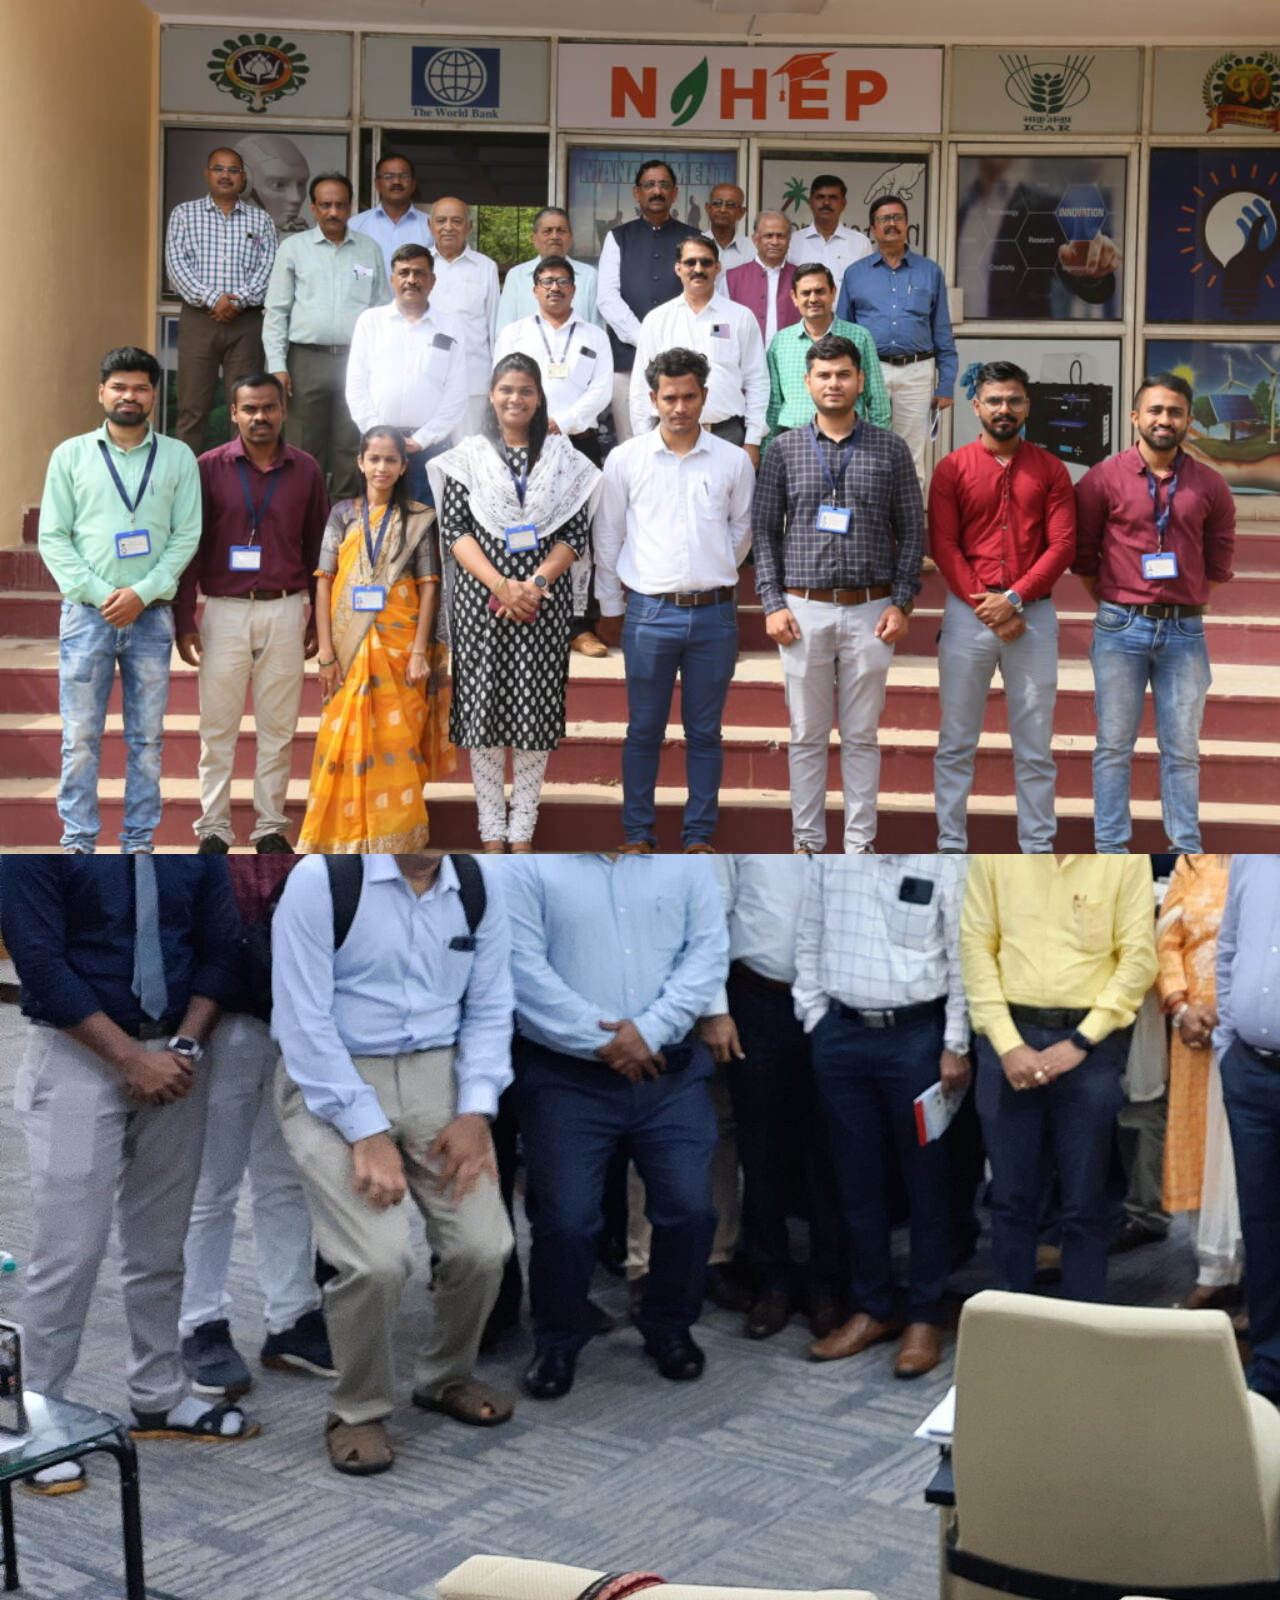
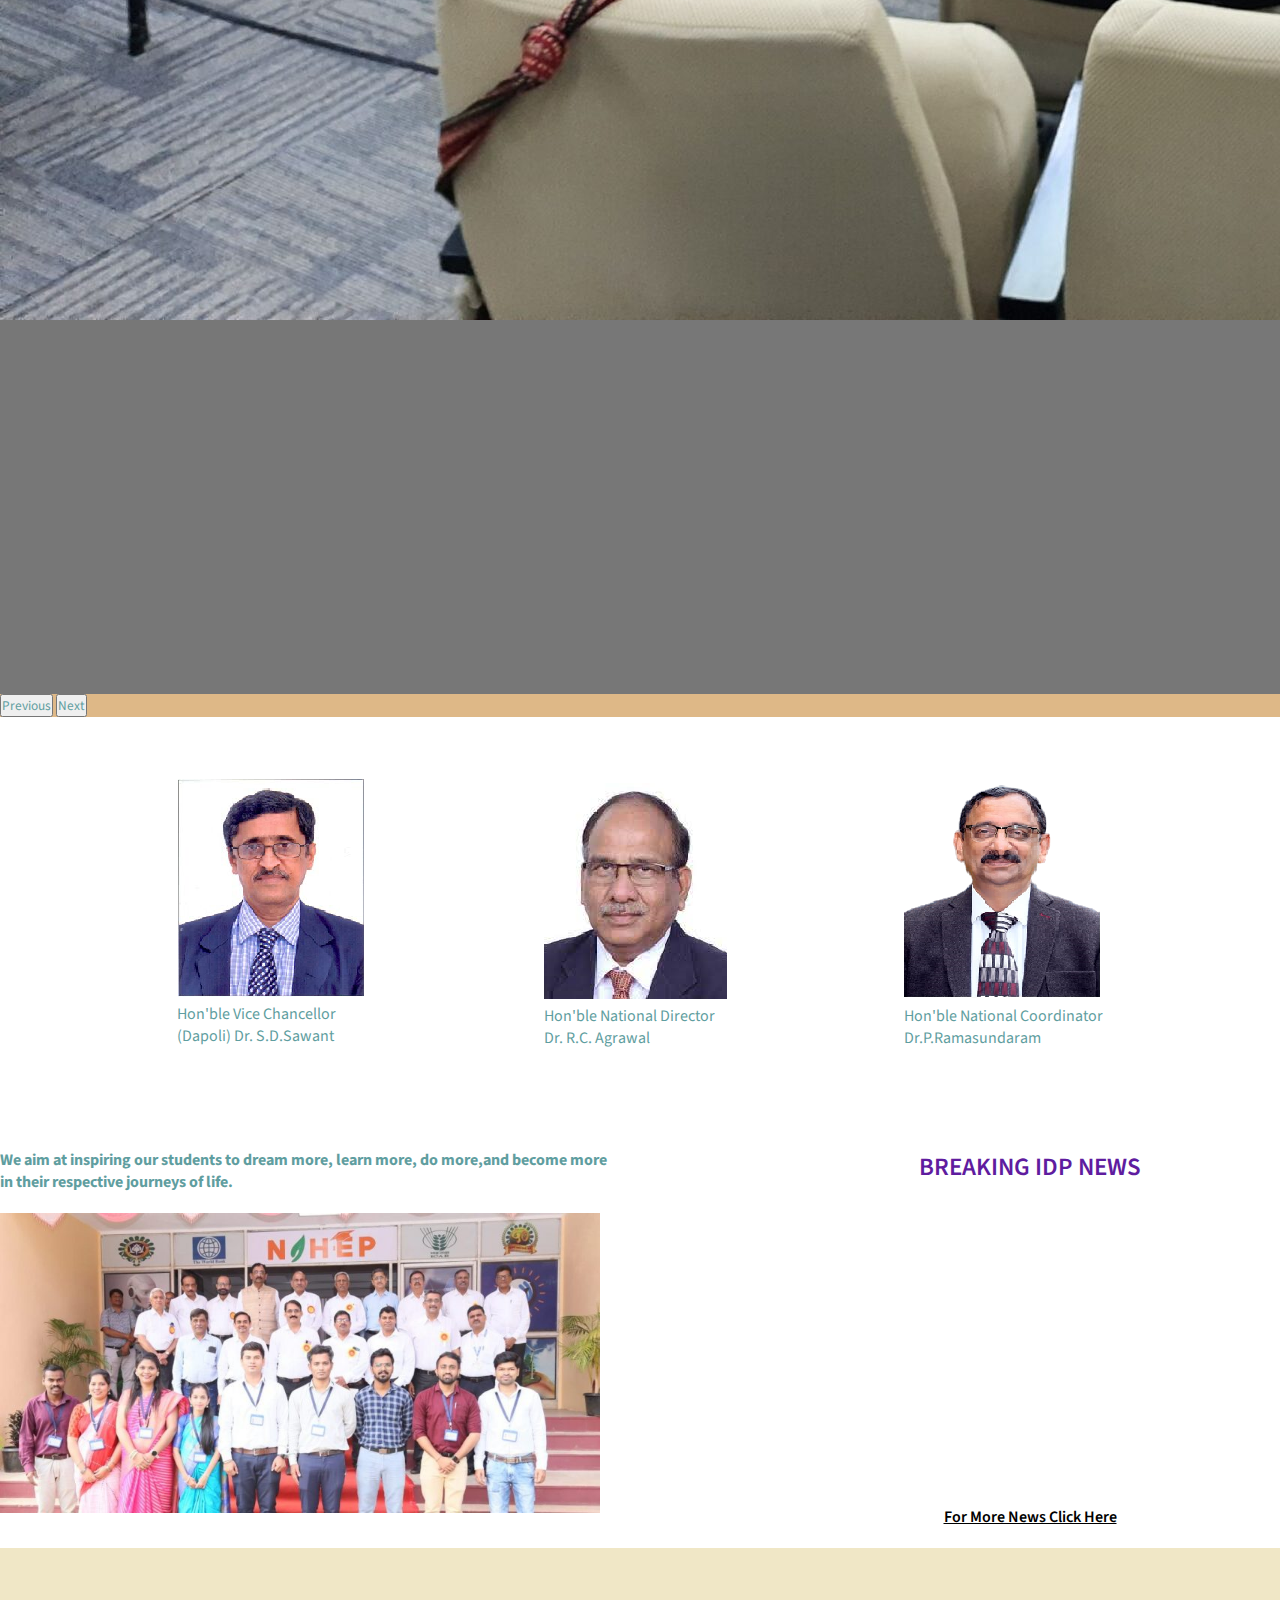
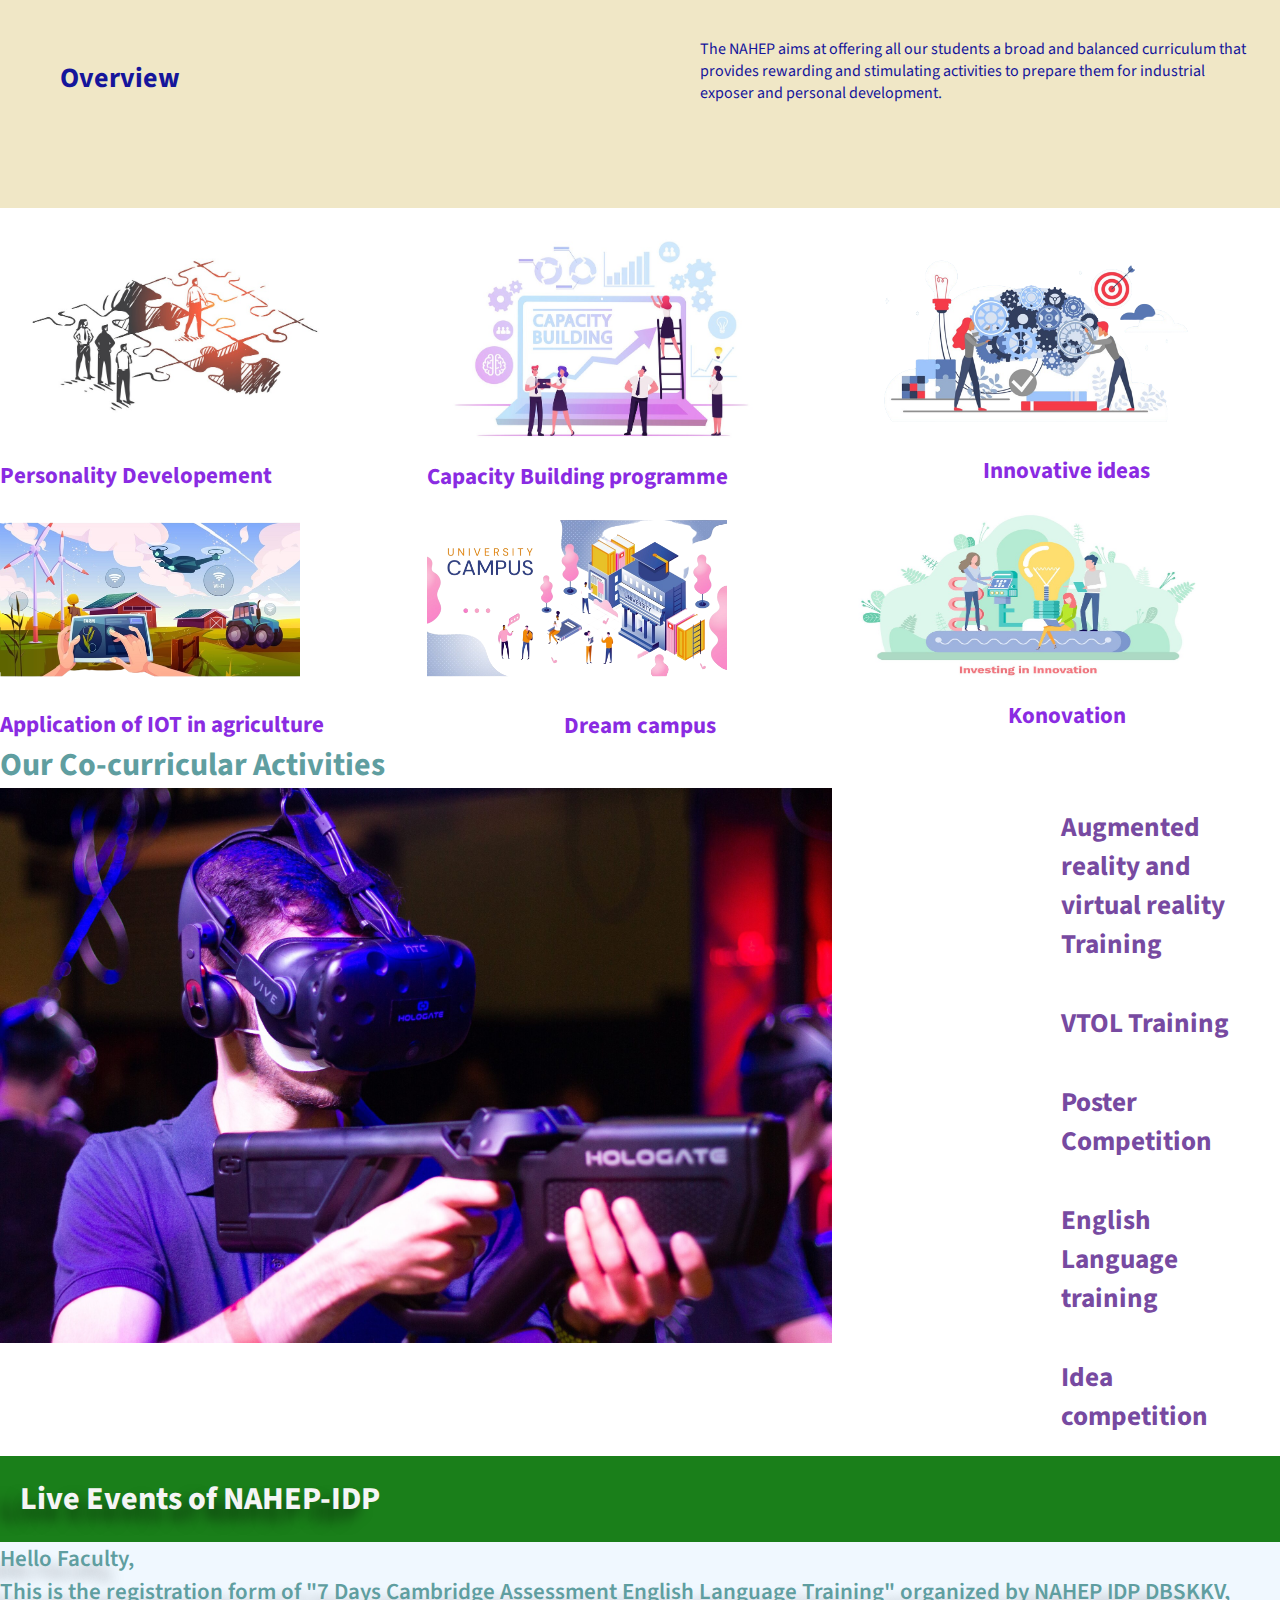
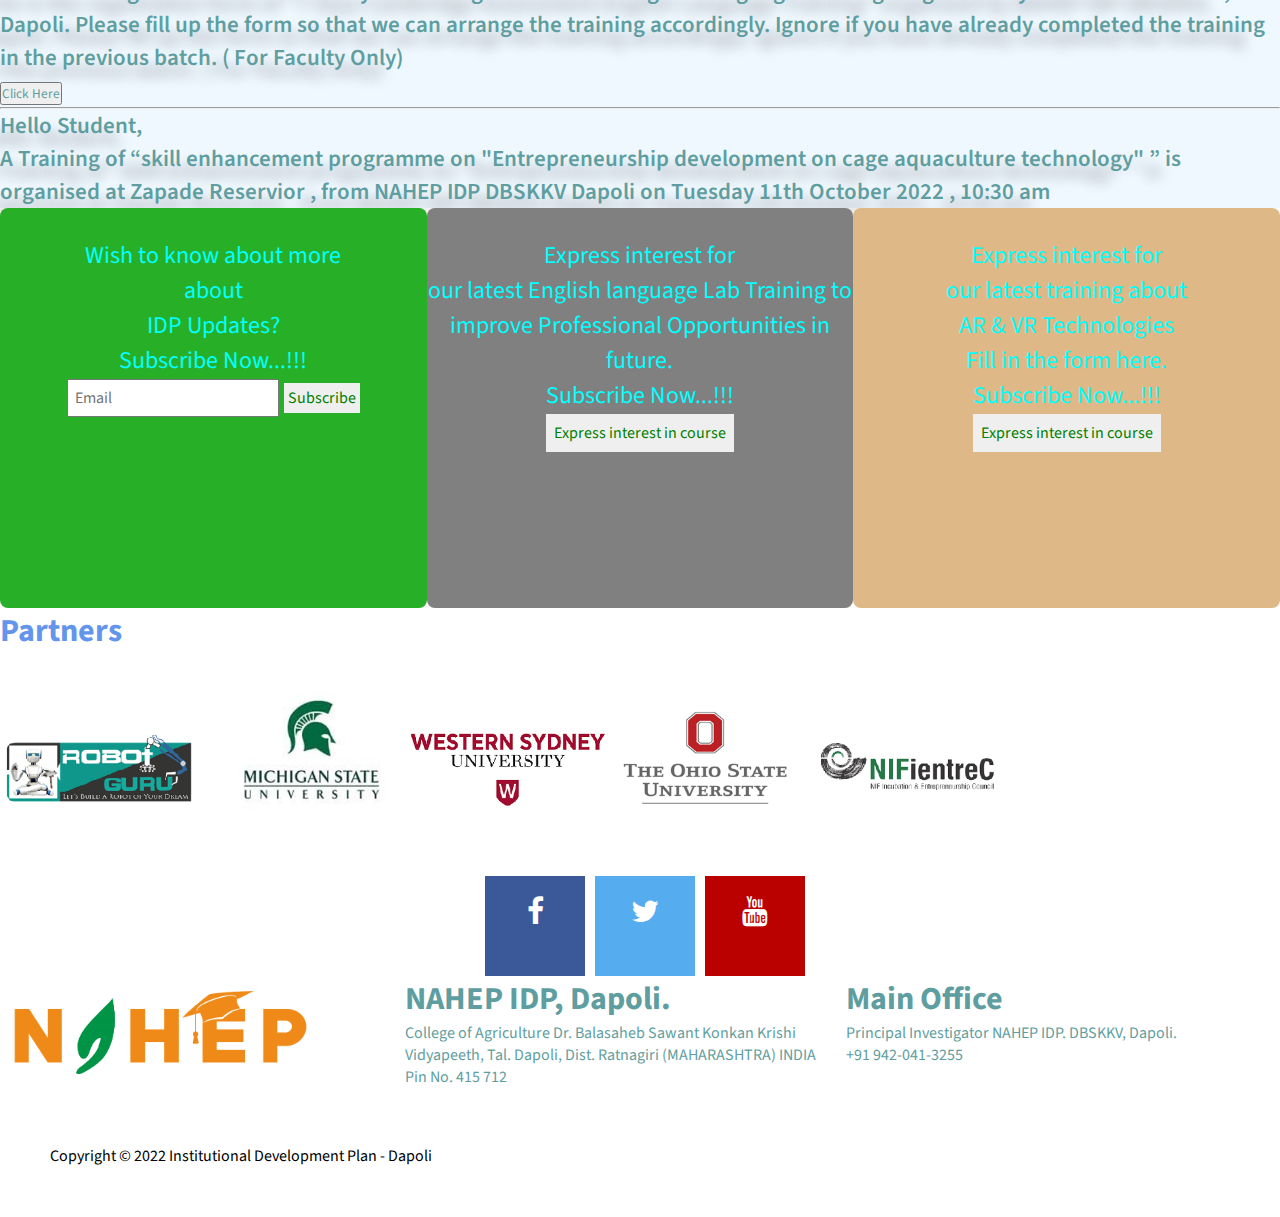
<file: project/index.html>
<!doctype html>
<html lang="en">

<head>
    <meta charset="utf-8">
    <meta name="viewport" content="width=device-width, initial-scale=1">
    <title>Institutional Development Plan - Dapoli</title>
    <link rel="stylesheet" href="https://cdnjs.cloudflare.com/ajax/libs/font-awesome/4.7.0/css/font-awesome.min.css">
    <link rel="stylesheet" href="gallery.css">
    <link rel="stylesheet" href="index.css">
    <link href="https://cdn.jsdelivr.net/npm/bootstrap@5.2.2/dist/css/bootstrap.min.css" rel="stylesheet"
        integrity="sha384-Zenh87qX5JnK2Jl0vWa8Ck2rdkQ2Bzep5IDxbcnCeuOxjzrPF/et3URy9Bv1WTRi" crossorigin="anonymous">
</head>

<body>
    <div class="header">
        <img src="image/logo.png" class="logo" alt="">
        <img src="image/NAHEPLogo.png" class="mid" alt="">
        <img src="image/logo2.png" class="logo" alt="">
    </div>

    <div class="navbar">
        <ul>
            <li><a href="/">Home</a></li>
            <li><a href="gallery.html">Gallery</a></li>
        </ul>
    </div>

    <div class="headimg">
        <div id="carouselExampleControls" class="carousel slide" data-bs-ride="carousel">
            <div class="carousel-inner">
                <div class="carousel-item active">
                    <img src="image/c2.jpg" class="d-block w-100 h-100" alt="...">
                </div>
                <div class="carousel-item">
                    <img src="image/c1.jpg" class="d-block w-100 h-100" alt="...">
                </div>
                <div class="carousel-item">
                    <img src="image/c3.jpg" class="d-block w-100 h-100" alt="...">
                </div>
            </div>
            <button class="carousel-control-prev" type="button" data-bs-target="#carouselExampleControls"
                data-bs-slide="prev">
                <span class="carousel-control-prev-icon" aria-hidden="true"></span>
                <span class="visually-hidden">Previous</span>
            </button>
            <button class="carousel-control-next" type="button" data-bs-target="#carouselExampleControls"
                data-bs-slide="next">
                <span class="carousel-control-next-icon" aria-hidden="true"></span>
                <span class="visually-hidden">Next</span>
            </button>
        </div>
    </div>


    <div class="midContainer">
        <div>
            <img src="image/midimg3.png" alt="">
            <div>Hon'ble Vice Chancellor</div>
            <div>(Dapoli) Dr. S.D.Sawant</div>
        </div>
        <div>
            <img src="image/midimg2.png" alt="">
            <div>Hon'ble National Director</div>
            <div>Dr. R.C. Agrawal</span></div>
        </div>
        <div>
            <img src="image/midimg1.png" alt="">
            <div>Hon'ble National Coordinator</div>
            <div>Dr.P.Ramasundaram</div>
        </div>
    </div>

    <div class="container nextContainer">
        <div>
            <div id="infoText"><b>We aim at inspiring our students to dream more, learn more, do more,and become more
                </b></div>
            <div id="infoText" class="infoText"><b>in their respective journeys of life.</b></div>
            <img src="image/whatsapp.jpeg" alt="">
        </div>

        <div class="aside">
            <div class="newsTitle"> BREAKING IDP NEWS</div>
            <iframe width="560" height="315" src="https://www.youtube.com/embed/B_v9ssDie3M"
                title="YouTube video player" frameborder="0"
                allow="accelerometer; autoplay; clipboard-write; encrypted-media; gyroscope; picture-in-picture"
                allowfullscreen></iframe>

            <div><a href="">For More News Click Here</a></div>
        </div>
    </div>

    <div class="container overview">
        <div class="viewHead">Overview</div>
        <div class="viewText">
            The NAHEP aims at offering all our students a broad and balanced curriculum that provides rewarding and
            stimulating activities to prepare them for industrial exposer and personal development.
        </div>
    </div>

    <div class="container images">
        <span><img src="image/PD-1.jpg" alt="" width="350px">
            <div class="imagesNames">Personality Developement</div>
        </span>
        <span><img src="image/PD.jpg" alt="" width="350px">
            <div class="imagesNames">Capacity Building programme</div>
        </span>
        <span><img src="image/ID-removebg-preview.png" alt="" width="350px" height="240px">
            <div class="imagesNames change">Innovative
                ideas</div>
        </span>
    </div>

    <div class="container noimages">
        <span><img src="image/IOT-removebg-preview-1.png" alt="" width="300px">
            <div class="imagesNames">Application of IOT in agriculture
            </div>
        </span>
        <span><img src="image/UC-removebg-preview.png" alt="" width="300px">
            <div class="imagesNames change">Dream campus</div>
        </span>
        <span><img src="image/Ko.jpg" alt="" width="350px" height="200px">
            <div class="imagesNames change">Konovation</div>
        </span>
    </div>

    <h1 class="text-center mt-5">Our Co-curricular Activities</h1>
    <div class="container imggun mt-5">
        <div class="gunimg">
            <img src="image/gun.jpg" alt="">
        </div>
        <div>
            <ul>
                <li>Augmented reality and virtual reality Training</li>
                <li>VTOL Training</li>
                <li>Poster Competition</li>
                <li>English Language training</li>
                <li>Idea competition</li>
            </ul>
        </div>
    </div>

    <h1 class="text-center eventHeading">Live Events of NAHEP-IDP</h1>
    <div class="container eventInfo ">
        <div class="text-center mt-5">Hello Faculty,</div>
        <div class="mt-5">
            This is the registration form of "7 Days Cambridge Assessment English Language Training" organized by NAHEP
            IDP DBSKKV, Dapoli. Please fill up the form so that we can arrange the training accordingly. Ignore if you
            have already completed the training in the previous batch.
            ( For Faculty Only)
        </div>
        <button class="btn btn-sm btn-danger mt-3" id="btn" onclick="openCompiler()">Click Here</button>
        <br>
        <hr>
        <div class="text-center mt-5">Hello Student,</div>
        <div class="mt-5">A Training of “skill enhancement programme on "Entrepreneurship development on cage
            aquaculture technology" ” is organised at Zapade Reservior , from NAHEP IDP DBSKKV Dapoli on Tuesday 11th
            October 2022 , 10:30 am</div>
    </div>

    <div class="container gridBox mt-5">
        <div class="gridOne">
            Wish to know about more <br> about
            <br> IDP Updates?
            <div class="gridColor">Subscribe Now...!!!</div>
            <input type="text" class="email" placeholder="Email" aria-label="email">
            <button class="subscribe">Subscribe</button>
        </div>

        <div class="gridTwo">
            Express interest for <br>our latest English language Lab Training to improve Professional Opportunities in
            future.
            <div class="gridColor">Subscribe Now...!!!</div>
            <button class="mt-2" id="gridEvent" onclick="gridOne()">Express interest in course</button>
        </div>

        <div class="gridThree">
            Express interest for <br>our latest training about <br>AR &amp; VR Technologies<br>
            Fill in the form here.</h4>
            <div class="gridColor">Subscribe Now...!!!</div>
            <button class="mt-2" id="gridEventTwo" onclick="gridTwo()">Express interest in course</button>
        </div>
    </div>

    <div class="container rows mt-5">
        <h1 class="container">Partners</h1>
        <a href="http://robotguru.net/" target="_blank"><img src="image/robotoguru.png " alt=""></a>
        <a href="https://msu.edu/" target="_blank"><img src="image/secpartner.png" alt=""></a>
        <a href="https://www.westernsydney.edu.au/" target="_blank"><img src="image/thirdpartner.png" alt=""></a>
        <a href="https://www.osu.edu/" target="_blank"><img src="image/fourthpartner.png" alt=""></a>
        <a href="https://nifientrec.org/" target="_blank"><img src="image/fifthpartner.png" alt=""></a>
    </div>

    <div class="container icons text-center mt-5">
        <a href="https://facebook.com" target="_blank" class="fa fa-facebook"></a>
        <a href="https://twitter.com" target="_blank" class="fa fa-twitter"></a>
        <a href="https://youtube.com" target="_blank" class="fa fa-youtube"></a>
    </div>

    <div class="container endBox mt-5">
        <div class="endOne">
            <img src="image/NAHEPLogo.png" alt="">
        </div>

        <div class="endTwo">
            <h1>NAHEP IDP, Dapoli.</h1>
            College of Agriculture
            Dr. Balasaheb Sawant Konkan Krishi Vidyapeeth,
            Tal. Dapoli, Dist. Ratnagiri (MAHARASHTRA) INDIA Pin No. 415 712
        </div>

        <div class="endThree">
            <h1>Main Office</h1>
            <div>Principal Investigator NAHEP IDP. DBSKKV, Dapoli.</div>
            <div class="no">+91 942-041-3255</div>
        </div>
    </div>

    <footer class="text-center mt-3">Copyright &copy; 2022 Institutional Development Plan - Dapoli</footer>
    <script src="https://cdn.jsdelivr.net/npm/bootstrap@5.2.2/dist/js/bootstrap.bundle.min.js"
        integrity="sha384-OERcA2EqjJCMA+/3y+gxIOqMEjwtxJY7qPCqsdltbNJuaOe923+mo//f6V8Qbsw3"
        crossorigin="anonymous"></script>

    <script src="index.js"></script>
    <script src="form.html"></script>
</body>

</html>
</file>
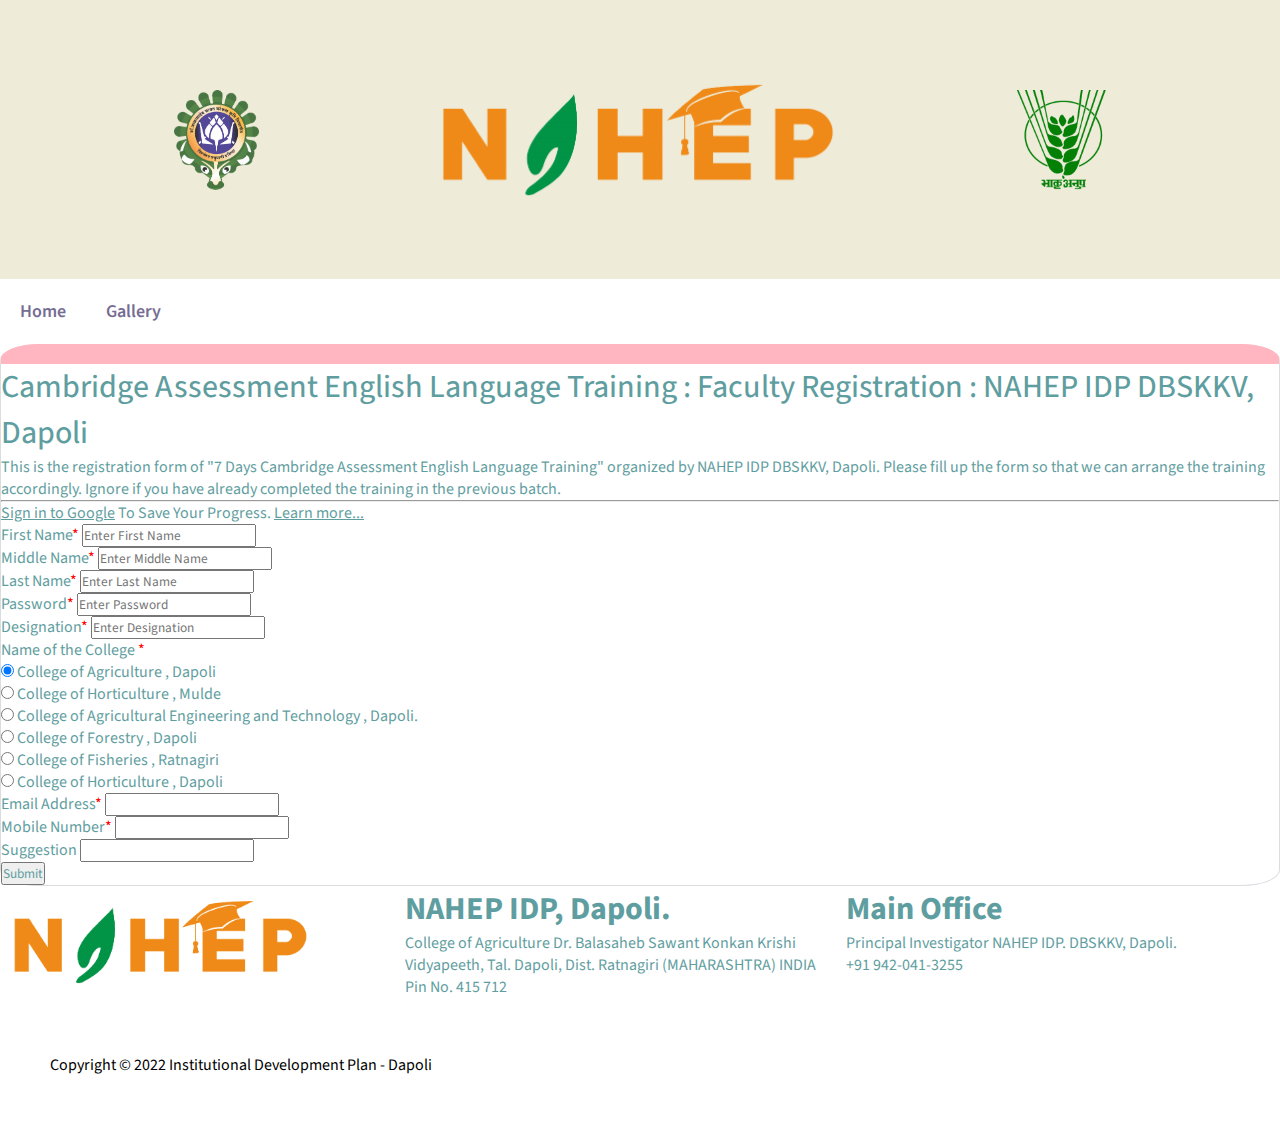
<file: project/form.html>
<!doctype html>
<html lang="en">

<head>
    <meta charset="utf-8">
    <meta name="viewport" content="width=device-width, initial-scale=1">
    <title>Cambridge Form - Institutional Developement</title>
    <link rel="stylesheet" href="https://cdnjs.cloudflare.com/ajax/libs/font-awesome/4.7.0/css/font-awesome.min.css">
    <link rel="stylesheet" href="gallery.css">
    <link rel="stylesheet" href="index.css">
    <link href="https://cdn.jsdelivr.net/npm/bootstrap@5.2.2/dist/css/bootstrap.min.css" rel="stylesheet"
        integrity="sha384-Zenh87qX5JnK2Jl0vWa8Ck2rdkQ2Bzep5IDxbcnCeuOxjzrPF/et3URy9Bv1WTRi" crossorigin="anonymous">
</head>

<body>
    <div class="header">
        <img src="image/logo.png" class="logo" alt="">
        <img src="image/NAHEPLogo.png" class="mid" alt="">
        <img src="image/logo2.png" class="logo" alt="">
    </div>

    <div class="navbar">
        <ul>
            <li><a href="/">Home</a></li>
            <li><a href="gallery.html">Gallery</a></li>
        </ul>
    </div>
    <style>
        .heading {
            font-weight: 450;
            font-size: xx-large;
        }

        .bradies{
            border-radius: 3%;
            border-top: 20px solid lightpink;  
            border-left: 1px solid #dadce0;
            border-right: 1px solid #dadce0;
            border-bottom: 1px solid #dadce0;
       }
    </style>
    <div class="container-fluid  ">
        <div class="container mt-3  ">
            <div class="row justify-content-center align-items-center ">
                <div class="col-md-7 bg-white bradies">
                    <div class="mb-2">
                        <h3 class="heading">Cambridge Assessment English Language Training : Faculty Registration :
                            NAHEP IDP DBSKKV,
                            Dapoli</h3>
                        <p>This is the registration form of "7 Days Cambridge Assessment English Language Training"
                            organized by NAHEP IDP DBSKKV, Dapoli. Please fill up the form so that we can arrange the
                            training accordingly. Ignore if you have already completed the training in the previous
                            batch.
                        </p>
                    </div>
                    <hr></hr>
                    <div >
                        <a href="https://accounts.google.com/v3/signin/identifier?dsh=S1812320502%3A1665410601705252&flowName=GlifWebSignIn&flowEntry=ServiceLogin&ifkv=AQDHYWrAFN_e-zbyLtnpi7E-UkavWGb5lbd93O-tWPq7gN5lMLAjcTJM5rNrmzNa3ftEZgpB2t2M2A"class="text-decoration-none">Sign in to Google</a> To Save Your Progress.
                        <a href="https://idpdapoli.in/cambridge-form/"class="text-decoration-none">Learn more...</a>
                    </div>
                    <form class="mt-2">
                        <div class="mb-3 ">
                            <label for="first Name " class="form-label">First Name<span
                                    style="color: red;">*</span></label>
                            <input type="text" class="form-control" id="first Name" placeholder="Enter First Name"
                                required>
                        </div>
                        <div class="mb-3">
                            <label for="Middle Name" class="form-label">Middle Name<span
                                    style="color: red;">*</span></label>
                            <input type="text" class="form-control" id="Middle Name" placeholder="Enter Middle Name"required>
                        </div>
                        <div class="mb-3">
                            <label for="Last Name" class="form-label">Last Name<span
                                    style="color: red;">*</span></label>
                            <input type="text" class="form-control" id="Last Name" placeholder="Enter Last Name"required>
                        </div>
                        <div class="mb-3">
                            <label for="exampleInputPassword1" class="form-label">Password<span
                                    style="color: red;">*</span></label>
                            <input type="password" class="form-control" id="exampleInputPassword1" required placeholder="Enter Password">
                        </div>
                        <div class="mb-3">
                            <label for="Last Name" class="form-label">Designation<span
                                    style="color: red;">*</span></label>
                            <input type="text" class="form-control" id="Last Name" placeholder="Enter Designation"required>
                        </div>
                        <div>
                            <label for="Name of the College
                            ">Name of the College <span style="color: red;">*</span>
                            </label>
                        </div>
                        <div class="form-check">
                            <input class="form-check-input" type="radio" name="exampleRadios" id="Radios"
                                value="option1" checked required>
                            <label class="form-check-label" for="option1">College of Agriculture , Dapoli
                            </label>
                        </div>
                        <div class="form-check">
                            <input class="form-check-input" type="radio" name="exampleRadios" id="option2"
                                value="option2">
                            <label class="form-check-label" for="option2">
                                College of Horticulture , Mulde
                            </label>
                        </div>
                        <div class="form-check">
                            <input class="form-check-input" type="radio" name="exampleRadios" id="option3"
                                value="option3">
                            <label class="form-check-label" for="option3">

                                College of Agricultural Engineering and Technology , Dapoli.
                            </label>
                        </div>
                        <div class="form-check">
                            <input class="form-check-input" type="radio" name="exampleRadios" id="option4"
                                value="option4">
                            <label class="form-check-label" for="exampleRadios2">
                                College of Forestry , Dapoli
                            </label>
                        </div>
                        <div class="form-check">
                            <input class="form-check-input" type="radio" name="exampleRadios" id="option5"
                                value="option5">
                            <label class="form-check-label" for="exampleRadios2">
                                College of Fisheries , Ratnagiri
                            </label>
                        </div>
                        <div class="form-check">
                            <input class="form-check-input" type="radio" name="exampleRadios" id="option6"
                                value="option6">
                            <label class="form-check-label" for="exampleRadios3">
                                College of Horticulture , Dapoli
                            </label>
                        </div>
                        <div class="mb-3  mt-3">
                            <label for="Email" class="form-label">Email Address<span
                                    style="color: red;">*</span></label>
                            <input type="email" class="form-control" id="Email"
                                aria-describedby="emailHelp"required>
                        </div>
                        <div class="mb-3">
                            <label for="Mobile no" class="form-label">Mobile Number<span
                                    style="color: red;">*</span></label>
                            <input type="text" class="form-control" id="Mobile no"
                                >
                        </div>
                        <div class="mb-3">
                            <label for="suggestion " class="form-label">Suggestion</label>
                            <input type="text" class="form-control" id="suggestion"
                            required>
                        </div>
                        
                        <div class="text-center">
                            <button type="submit" name="submit" class="btn btn-success">Submit</button>
                        </div>
                    </form>
                </div>
            </div>
        </div>
        <div class="container endBox mt-5">
            <div class="endOne">
                <img src="image/NAHEPLogo.png" alt="">
            </div>
    
            <div class="endTwo">
                <h1>NAHEP IDP, Dapoli.</h1>
                College of Agriculture
                Dr. Balasaheb Sawant Konkan Krishi Vidyapeeth,
                Tal. Dapoli, Dist. Ratnagiri (MAHARASHTRA) INDIA Pin No. 415 712
            </div>
    
            <div class="endThree">
                <h1>Main Office</h1>
                <div>Principal Investigator NAHEP IDP. DBSKKV, Dapoli.</div>
                <div class="no">+91 942-041-3255</div>
            </div>
        </div>
    
        <footer class="text-center mt-3">Copyright &copy; 2022 Institutional Development Plan - Dapoli</footer>
        <script src="https://cdn.jsdelivr.net/npm/bootstrap@5.2.2/dist/js/bootstrap.bundle.min.js"
            integrity="sha384-OERcA2EqjJCMA+/3y+gxIOqMEjwtxJY7qPCqsdltbNJuaOe923+mo//f6V8Qbsw3"
            crossorigin="anonymous"></script>
    
        <script src="index.js"></script>
        <script src="form.html"></script>
    </body>
    
    </html>
</file>
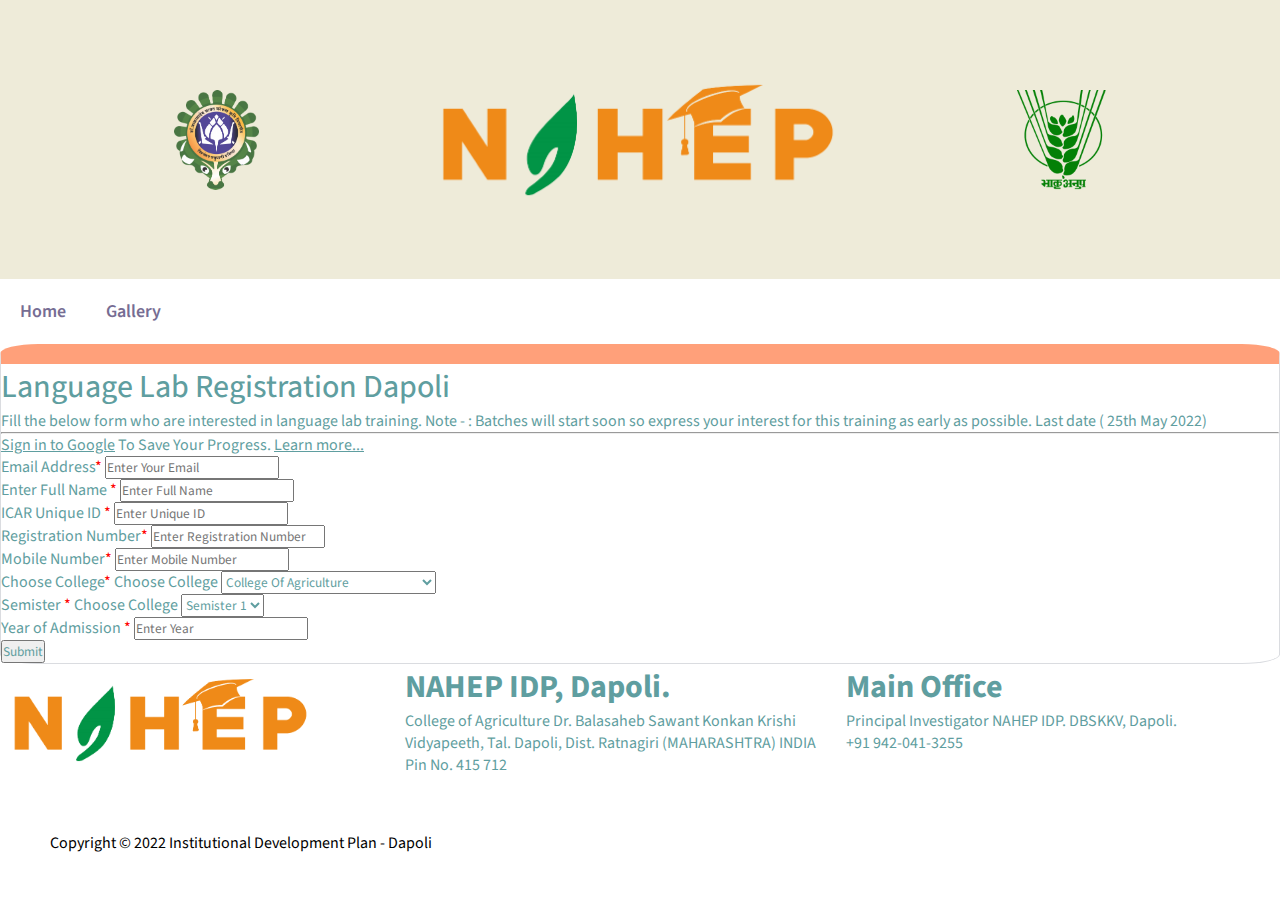
<file: project/form2.html>
<!doctype html>
<html lang="en">

<head>
    <meta charset="utf-8">
    <meta name="viewport" content="width=device-width, initial-scale=1">
    <title>Language Lab Registration
        Dapoli</title>
    <link rel="stylesheet" href="https://cdnjs.cloudflare.com/ajax/libs/font-awesome/4.7.0/css/font-awesome.min.css">
    <link rel="stylesheet" href="gallery.css">
    <link rel="stylesheet" href="index.css">
    <link href="https://cdn.jsdelivr.net/npm/bootstrap@5.2.2/dist/css/bootstrap.min.css" rel="stylesheet"
        integrity="sha384-Zenh87qX5JnK2Jl0vWa8Ck2rdkQ2Bzep5IDxbcnCeuOxjzrPF/et3URy9Bv1WTRi" crossorigin="anonymous">
</head>

<body>
    <div class="header">
        <img src="image/logo.png" class="logo" alt="">
        <img src="image/NAHEPLogo.png" class="mid" alt="">
        <img src="image/logo2.png" class="logo" alt="">
    </div>

    <div class="navbar">
        <ul>
            <li><a href="/">Home</a></li>
            <li><a href="gallery.html">Gallery</a></li>
        </ul>
    </div>
    <style>
        .heading {
            font-weight: 450;
            font-size: xx-large;
        }

        .bradies{
            border-radius: 3%;
            border-top: 20px solid lightsalmon;  
            border-left: 1px solid #dadce0;
            border-right: 1px solid #dadce0;
            border-bottom: 1px solid #dadce0;  
       }
    </style>
    <div class="container-fluid  ">
        <div class="container mt-3  ">
            <div class="row justify-content-center align-items-center ">
                <div class="col-md-7 bg-white bradies order">
                    <div class="mb-2 ">
                        <h3 class="heading">Language Lab Registration
                            Dapoli</h3>
                        <p>Fill the below form who are interested in language lab training.
                            Note - : Batches will start soon so express your interest for this training as early as
                            possible.
                            Last date ( 25th May 2022)
                        </p>
                    </div>
                    <hr>
                    </hr>
                    <div>
                        <a href="https://accounts.google.com/v3/signin/identifier?dsh=S1812320502%3A1665410601705252&flowName=GlifWebSignIn&flowEntry=ServiceLogin&ifkv=AQDHYWrAFN_e-zbyLtnpi7E-UkavWGb5lbd93O-tWPq7gN5lMLAjcTJM5rNrmzNa3ftEZgpB2t2M2A"
                            class="text-decoration-none">Sign in to Google</a> To Save Your Progress.
                        <a href="https://idpdapoli.in/cambridge-form/" class="text-decoration-none">Learn more...</a>
                    </div>
                    <form class="mt-2">
                        <div class="mb-3  mt-3">
                            <label for="Email" class="form-label">Email Address<span
                                    style="color: red;">*</span></label>
                            <input type="email" class="form-control" id="Email" aria-describedby="emailHelp" required placeholder="Enter Your Email">   
                        </div>
                        <div class="mb-3 ">
                            <label for="first Name " class="form-label">Enter Full Name
                                <span style="color: red;">*</span></label>
                            <input type="text" class="form-control" id="first Name" placeholder="Enter Full Name"
                                required>
                        </div>
                        <div class="mb-3">
                            <label for="Unique ID" class="form-label">ICAR Unique ID
                                <span style="color: red;">*</span></label>
                            <input type="text" class="form-control" id="Unique ID "placeholder="Enter Unique ID"> 
                        </div>
                        <div class="mb-3">
                            <label for="Registration no" class="form-label">Registration Number<span
                                    style="color: red;">*</span></label>
                            <input type="text" class="form-control" id="Registration no" placeholder="Enter Registration Number">
                        </div>
                        <div class="mb-3">
                            <label for="Mobile no" class="form-label">Mobile Number<span
                                    style="color: red;">*</span></label>
                            <input type="text" class="form-control" id="Mobile no"placeholder="Enter Mobile Number">
                        </div>
                        <div class="mb-3">
                            <label for="Mobile no" class="form-label">Choose College<span style="color: red;">*</span>
                                <label for="date" class="form-label text-white text-white">Choose College</label>
                                <select class="form-select " name="city" id="city" aria-label="Default select example"
                                    multipl>
                                    <option value="Agriculture">College Of Agriculture</option>
                                    <option value="Mumbai">College Of Agriculture Engineering</option>
                                    <option value="Pune">College Of Forestry</option>

                                </select>
                        </div>
                        <div class="mb-3">
                            <label for="Mobile no" class="form-label">Semister
                                <span style="color: red;">*</span>
                                <label for="date" class="form-label text-white text-white">Choose College</label>
                                <select class="form-select " name="city" id="city" aria-label="Default select example" multipl> 
                                    <option value="Semister  1">Semister 1</option>
                                    <option value="Semister  2">Semister 2</option>
                                    <option value="Semister  3">Semister 3</option>
                                    <option value="Semister  4">Semister 4</option>
                                </select>
                        </div>
                        <div class="mb-3 ">
                            <label for="first Name " class="form-label">Year of Admission
                                <span style="color: red;">*</span></label>
                            <input type="text" class="form-control" id="first Name" placeholder="Enter Year"
                                required>
                        </div>
                        <div class="text-center">
                            <button type="submit" name="submit" class="btn btn-success">Submit</button>
                        </div>
                    </form>
                </div>
            </div>
        </div>
        <div class="container endBox mt-5">
            <div class="endOne">
                <img src="image/NAHEPLogo.png" alt="">
            </div>
    
            <div class="endTwo">
                <h1>NAHEP IDP, Dapoli.</h1>
                College of Agriculture
                Dr. Balasaheb Sawant Konkan Krishi Vidyapeeth,
                Tal. Dapoli, Dist. Ratnagiri (MAHARASHTRA) INDIA Pin No. 415 712
            </div>
    
            <div class="endThree">
                <h1>Main Office</h1>
                <div>Principal Investigator NAHEP IDP. DBSKKV, Dapoli.</div>
                <div class="no">+91 942-041-3255</div>
            </div>
        </div>
    
        <footer class="text-center mt-3">Copyright &copy; 2022 Institutional Development Plan - Dapoli</footer>
        <script src="https://cdn.jsdelivr.net/npm/bootstrap@5.2.2/dist/js/bootstrap.bundle.min.js"
            integrity="sha384-OERcA2EqjJCMA+/3y+gxIOqMEjwtxJY7qPCqsdltbNJuaOe923+mo//f6V8Qbsw3"
            crossorigin="anonymous"></script>
    
        <script src="index.js"></script>
        <script src="form.html"></script>
    </body>
    
    </html>
</file>
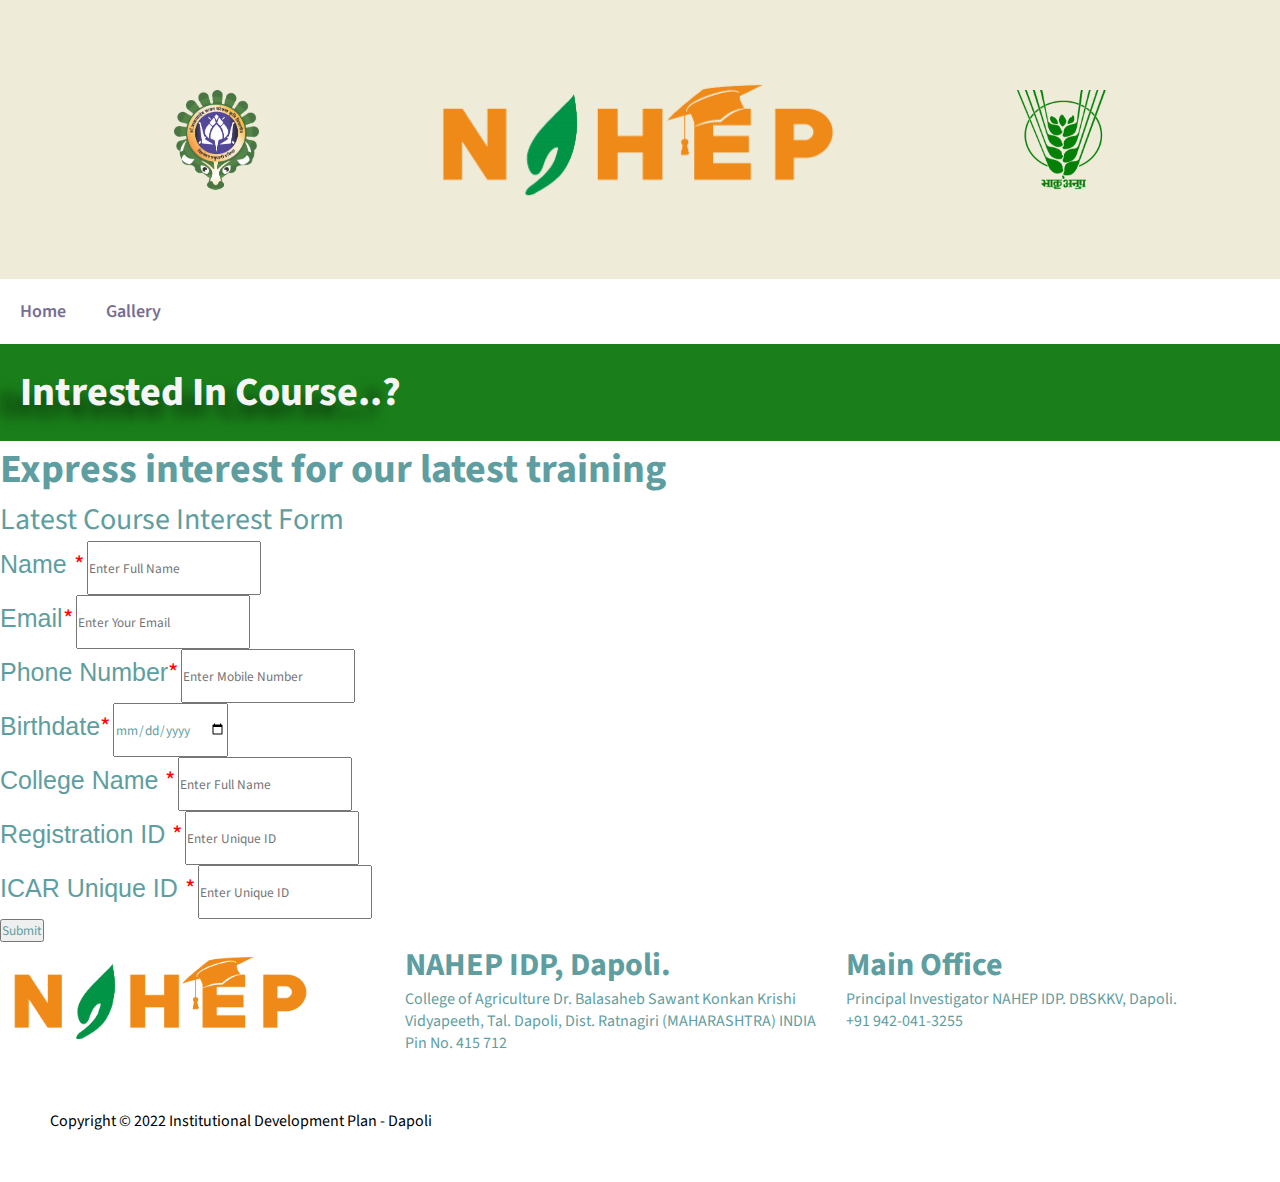
<file: project/form3.html>
<!doctype html>
<html lang="en">

<head>
    <meta charset="utf-8">
    <meta name="viewport" content="width=device-width, initial-scale=1">
    <title>Intrested In Course</title>
    <link rel="stylesheet" href="https://cdnjs.cloudflare.com/ajax/libs/font-awesome/4.7.0/css/font-awesome.min.css">
    <link rel="stylesheet" href="gallery.css">
    <link rel="stylesheet" href="index.css">
    <link href="https://cdn.jsdelivr.net/npm/bootstrap@5.2.2/dist/css/bootstrap.min.css" rel="stylesheet"
        integrity="sha384-Zenh87qX5JnK2Jl0vWa8Ck2rdkQ2Bzep5IDxbcnCeuOxjzrPF/et3URy9Bv1WTRi" crossorigin="anonymous">
</head>

<body>
    <div class="header">
        <img src="image/logo.png" class="logo" alt="">
        <img src="image/NAHEPLogo.png" class="mid" alt="">
        <img src="image/logo2.png" class="logo" alt="">
    </div>

    <div class="navbar">
        <ul>
            <li><a href="/">Home</a></li>
            <li><a href="gallery.html">Gallery</a></li>
        </ul>
    </div>
    <style>

        p {
            font-weight: 100px;
            font-size: 30px;
        }

        .bradies {
            border-radius: 3%;
            border-top: 20px solid lightsalmon;
            border-left: 1px solid #dadce0;
            border-right: 1px solid #dadce0;
            border-bottom: 1px solid #dadce0;
        }

        .heading {
            font-size: 2.5rem;
            font-weight: 760;
            padding: 20px;
            color: whitesmoke;
            background-color: rgb(26, 127, 26);
            text-shadow: -20px 12px 13px rgb(0 0 0 / 50%);
        }

        /* .heading {
            color: whitesmoke;
            box-sizing: border-box;
            padding-top: 20px;
            text-align: center;
            font-size: 100px;
            font-weight: 700px;
        } */

        .heading2 {
            font-size: 40px;
        }

        label {
            font-size: 25px;
            font-family: sans-serif;
        }

        input {
            height: 50px;
        }

        input:hover {
            cursor: pointer !important;
            border-bottom: 2px solid lightpink;
        }
    </style>

    <div class="headerr ">
        <h1 class="text-center heading">Intrested In Course..?</h1>
    </div>

    <div class="container-fluid  ">
        <div class="container mt-3  ">
            <div class="row justify-content-left align-items-left    ">
                <div class="col-md-8 bg-white ">
                    <div class="mt-2 borderh ">
                        <h3 class=" heading2">Express interest for our latest training
                        </h3>
                        <p>Latest Course Interest Form
                        </p>
                    </div>
                    <form class="mt-2">
                        <div class="mb-3 ">
                            <label for="first Name " class="form-label">Name
                                <span style="color: red;">*</span></label>
                            <input type="text" class="form-control" id="first Name" placeholder="Enter Full Name"
                                required>
                        </div>
                        <div class="mb-3  mt-3">
                            <label for="Email" class="form-label">Email<span style="color: red;">*</span></label>
                            <input type="email" class="form-control" id="Email" aria-describedby="emailHelp" required
                                placeholder="Enter Your Email">
                        </div>
                        <div class="mb-3">
                            <label for="Mobile no" class="form-label">Phone Number<span
                                    style="color: red;">*</span></label>
                            <input type="text" class="form-control" id="Mobile no" placeholder="Enter Mobile Number">
                        </div>
                        <div class="mb-3">
                            <label for="Registration no" class="form-label">Birthdate<span
                                    style="color: red;">*</span></label>
                            <input type="date" class="form-control" id="Registration no"
                                placeholder="Enter Registration Number">
                        </div>
                        <div class="mb-3 ">
                            <label for="first Name " class="form-label">College Name
                                <span style="color: red;">*</span></label>
                            <input type="text" class="form-control" id="first Name" placeholder="Enter Full Name"
                                required>
                        </div>
                        <div class="mb-3">
                            <label for="Unique ID" class="form-label">Registration ID
                                <span style="color: red;">*</span></label>
                            <input type="text" class="form-control" id="Unique ID " placeholder="Enter Unique ID">
                        </div>
                        <div class="mb-3">
                            <label for="Unique ID" class="form-label">ICAR Unique ID
                                <span style="color: red;">*</span></label>
                            <input type="text" class="form-control" id="Unique ID " placeholder="Enter Unique ID">
                        </div>
                        <div class="text-center">
                            <button type="submit" name="submit" class="btn btn-lg btn-success">Submit</button>
                        </div>
                    </form>
                </div>
            </div>
        </div>
        <div class="container endBox mt-5">
            <div class="endOne">
                <img src="image/NAHEPLogo.png" alt="">
            </div>

            <div class="endTwo">
                <h1>NAHEP IDP, Dapoli.</h1>
                College of Agriculture
                Dr. Balasaheb Sawant Konkan Krishi Vidyapeeth,
                Tal. Dapoli, Dist. Ratnagiri (MAHARASHTRA) INDIA Pin No. 415 712
            </div>

            <div class="endThree">
                <h1>Main Office</h1>
                <div>Principal Investigator NAHEP IDP. DBSKKV, Dapoli.</div>
                <div class="no">+91 942-041-3255</div>
            </div>
        </div>

        <footer class="text-center mt-3">Copyright &copy; 2022 Institutional Development Plan - Dapoli</footer>
        <script src="https://cdn.jsdelivr.net/npm/bootstrap@5.2.2/dist/js/bootstrap.bundle.min.js"
            integrity="sha384-OERcA2EqjJCMA+/3y+gxIOqMEjwtxJY7qPCqsdltbNJuaOe923+mo//f6V8Qbsw3"
            crossorigin="anonymous"></script>

        <script src="index.js"></script>
        <script src="form.html"></script>
</body>

</html>
</file>
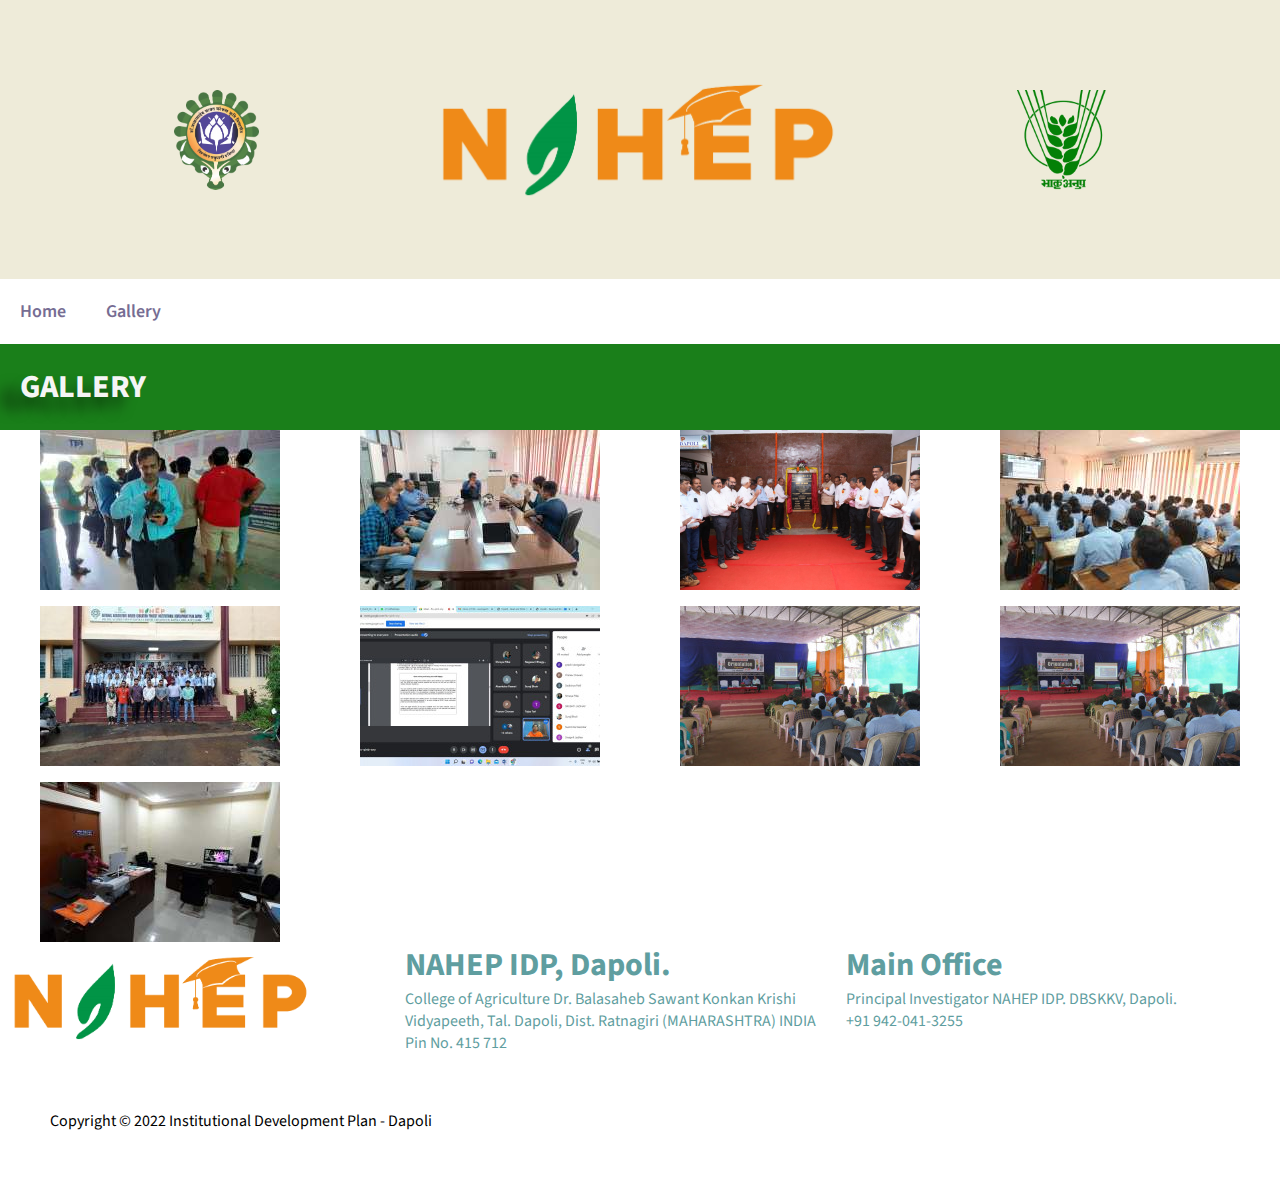
<file: project/gallery.html>
<!doctype html>
<html lang="en">
  <head>
    <meta charset="utf-8">
    <meta name="viewport" content="width=device-width, initial-scale=1">
    <title>Institutional Development Plan - Dapoli</title>
    <link rel="stylesheet" href="index.css">
    <link rel="stylesheet" href="gallery.css">
    <link href="https://cdn.jsdelivr.net/npm/bootstrap@5.2.2/dist/css/bootstrap.min.css" rel="stylesheet" integrity="sha384-Zenh87qX5JnK2Jl0vWa8Ck2rdkQ2Bzep5IDxbcnCeuOxjzrPF/et3URy9Bv1WTRi" crossorigin="anonymous">
  </head>
  <body>
    <div class="header">
        <img src="image/logo.png" class="logo" alt="">
        <img src="image/NAHEPLogo.png" class="mid" alt="">
        <img src="image/logo2.png" class="logo" alt="">
    </div>

    <div class="navbar">
        <ul>
          <li><a href="/">Home</a></li>
          <li><a href="gallery.html">Gallery</a></li>
        </ul>
    </div>

    <div>
      <h1 class="text-center eventHeading">GALLERY</h1>
    </div>

    <div class="container mt-5 galleryImages">
      <img src="image/g1.jpeg" alt="">
      <img src="image/g2.jpeg" alt="">
      <img src="image/g3.jpg" alt="">
      <img src="image/g4.jpeg" alt="">
      <img src="image/g5.jpeg" alt="">
      <img src="image/g6.jpeg" alt="">
      <img src="image/g7.jpeg" alt="">
      <img src="image/g7.jpeg" alt="">
      <img src="image/g8.jpg" alt="">
    </div>

    <div class="container endBox mt-5">
      <div class="endOne">
          <img src="image/NAHEPLogo.png" alt="">
      </div>

      <div class="endTwo">
          <h1>NAHEP IDP, Dapoli.</h1>
          College of Agriculture
          Dr. Balasaheb Sawant Konkan Krishi Vidyapeeth,
          Tal. Dapoli, Dist. Ratnagiri (MAHARASHTRA) INDIA Pin No. 415 712
      </div>

      <div class="endThree">
          <h1>Main Office</h1>
          <div>Principal Investigator NAHEP IDP. DBSKKV, Dapoli.</div>
          <div class="no">+91 942-041-3255</div>
      </div>
  </div>

  <footer class="text-center mt-3">Copyright &copy; 2022 Institutional Development Plan - Dapoli</footer>
    <script src="https://cdn.jsdelivr.net/npm/bootstrap@5.2.2/dist/js/bootstrap.bundle.min.js" integrity="sha384-OERcA2EqjJCMA+/3y+gxIOqMEjwtxJY7qPCqsdltbNJuaOe923+mo//f6V8Qbsw3" crossorigin="anonymous"></script>
  </body>
</html>
</file>
<file: project/gallery.css>
.galleryImages{
    display: grid;
    grid-row-gap: 1rem;
    grid-template-columns: repeat(auto-fit, minmax(300px, 1fr));
    align-items: center;
    justify-items: center;
}

.galleryImages img{
    cursor: pointer;
}
</file>
<file: project/index.css>
@import url('https://fonts.googleapis.com/css2?family=Source+Sans+Pro:ital,wght@0,200;0,300;0,400;1,200;1,300&display=swap');


*{
    margin: 0;
    padding: 0;
    color: cadetblue;
    font-family: 'Source Sans Pro', sans-serif;
}
body {
    width: 100%;
    height: 100%;
}

.header {
    background-color: rgb(238, 235, 217);
    height: 31vh;
    width: 100%;
    display: flex;
    justify-content: space-evenly;
    align-items: center;
}

.header img.mid {
    height: 150px;
}

.header img.logo {
    height: 100px;
}

@media only screen and (max-width:620px) {
    .header img.mid {
        width: 300px;
    }
    .header img.logo {
        height: 80px;
    }
}

@media only screen and (max-width:480px) {
    .header img.mid {
        width: 230px;
        height: 100px;
    }
    .header img.logo {
        height: 70px;
    }
}

.navbar ul {
    display: flex;
    flex-direction: row;
    margin: auto auto;
}

ul li {
    list-style: none;
    padding: 20px;
}

ul li a {
    text-decoration: none;
    color: rgb(118, 109, 147);
    font-weight: 600;
    font-size: 18px;
}

ul li a:hover {
    text-decoration: none;
    color: rgb(11, 224, 132);
}

.headimg {
    background-color: burlywood;
}

.carousel {
    min-height: 650px;
    margin-bottom: 60px;
}
  
.carousel-item {
    min-height: 650px;
    background-color: #777;
}

.carousel-item img {
    position: absolute;
    top: 0;
    left: 0;
    min-width: 100%;
    min-height: 650px;
}

.midContainer {
    margin-top: 20px;
    display: flex;
    justify-content: space-evenly;
}

.midContainer img{
    cursor: pointer;
}


@media screen and (max-width:850px) {
    .midContainer {
        flex-direction: column;
        align-items: center;
    }
}


.nextContainer {
    margin-top: 100px;
    display: flex;
    justify-content: space-between;
}

.infoText{
    margin-bottom: 20px;
}

#infoText{
    font-family: 'Source Sans Pro', sans-serif;
}

.nextContainer img{
    height: 250px;
    cursor: pointer;
}

.nextContainer .aside .newsTitle{
    display: flex;
    justify-content: center;
    align-items: center;
    font-family: 'Source Sans Pro', sans-serif;
    font-weight: 600;
    font-size: 25px;
    color: rgb(95, 28, 159);
    cursor: pointer;
}

.nextContainer a{
    color: black;
    display: flex;
    justify-content: center;
    align-items: center;
    font-family: 'Source Sans Pro', sans-serif;
    font-weight: 600;
}

@media only screen and (max-width:1200px) {
    .aside {
        display: none;

    }
    .nextContainer img{
        height: auto;
        width: 100%;
    }
    #infoText{
        display: inline-block;
    }
    .infoText{
        margin-bottom: 20px;
    }
}

@media only screen and (min-width:1200px) {
    .aside{
        width: 500px;
    }
    .nextContainer img{
        width: 600px;
        height: 300px;
    }
} 

.overview{
    display: flex;
    justify-content: space-around;
    padding: 50px 0 50px 0;
    background-color:rgb(240, 231, 198);
    margin-top: 20px;
}

.viewHead{
   display: block; 
   padding: 40px;
   width: 50%;
   margin: 20px;
   margin-right: auto;
   font-weight: 700;
   font-size: 28px;
   color: rgb(21, 21, 155);
   
}
.viewText{
   display: block; 
   padding: 20px;
   width: 50%;
   margin: 20px;
   margin-right: auto;
   color: rgb(21, 21, 155);
}

.images{
    margin-top: auto;
    margin-left: auto;
    margin-right: auto;
    width:100%;
    display: grid;
    grid-template-columns: repeat(auto-fit, minmax(330px , 1fr));
}

.noimages{
    display: grid;
    grid-template-columns: repeat(auto-fit, minmax(300px , 1fr));
    margin-top: auto;
    width: 100%;
}

@media only screen and (max-width:1200px) {
    .noimages{
        display: none;
    }   
}

.imagesNames{
    font-size: 23px;
    color: blueviolet;
    font-weight: 700;
}

.change{
    display: grid;
    justify-content: center;
}

@media only screen and (max-width:766px){
    .change{
        width: 70%;
        left: auto;
    }
}

.gunimg img{
    width: 80%;
    left: auto;
}

.imggun{
    display: flex;
    justify-content: space-around;
}

.imggun ul li{
    font-size: 1.7rem;
    font-weight: 700;
    color: rgb(119, 74, 161);
}

@media only screen and (max-width:1000px) {
    .imggun{
        display: block;
    }
}

.eventHeading{
    font-size: 30;
    font-weight: 760;
    padding: 20px;
    color: whitesmoke;
    background-color: rgb(26, 127, 26);
    text-shadow: -20px 12px 13px rgb(0 0 0 / 50%);
}

.eventInfo{
    font-size: 23px;
    font-weight: 600;
    color: #306168;
    text-shadow: -20px 12px 13px rgb(0 0 0 / 30%);
    background-color: aliceblue;
}

.gridBox{
    display: flex;
    margin: auto auto;
    min-height: 400px;
    text-align: center;
    width: 100%;
    color: aqua;
}

.gridOne{
    justify-content: flex-start;
    width: 33.33%;
    background-color: rgb(40, 175, 40);
    color: aqua;
    font-size: 1.5rem;
    border-radius: 8px;
    padding-top: 30px;
}



.gridTwo{
    justify-content: flex-start;
    width: 33.33%;
    background-color: grey;
    color: aqua;
    font-size: 1.5rem;
    border-radius: 8px;
    padding-top: 30px;
}

.gridTwo button{
    border: none;
    font-size: 1rem;
    color: green;
    display: inline;
    border: none;
    padding: 8px;
}

.gridTwo button:hover{
    background-color: aqua;
}

.gridThree{
    justify-content: flex-start;
    width: 33.33%;
    background-color: burlywood;
    color: aqua;
    font-size: 1.5rem;
    border-radius: 8px;
    padding-top: 30px;
}

.gridThree button{
    border: none;
    font-size: 1rem;
    color: green;
    display: inline;
    border: none;
    padding: 8px;
}

.gridThree button:hover{
    background-color: aqua;
}

.subscribe{
    font-size: 1rem;
    color: green;
    display: inline;
    border: none;
    padding: 4px;
}

.subscribe:hover{
    background-color: aqua;
}

.email{
    font-size: 1rem;
    padding: 6px;
    display: inline;
}

@media only screen and (max-width:1000px) {
    .gridBox{
        display: block;
    }
    .gridOne{
        width: 100%;
        margin: auto auto;
    }
    .gridTwo{
        width: 100%;
        margin: auto auto;
    }
    .gridThree{
        width: 100%;
        margin: auto auto;
    }
}

.gridColor{
    color: aqua;
}

.rows img{
    cursor: pointer;
    width: 250px;
    margin: auto auto;
}

.rows h1{
    color:cornflowerblue;
}

@media only screen and (max-width:1410px){
    .rows img{
        width: 200px;
    }
}
@media only screen and (max-width:1200px){
    .rows img{
        display: block;
        margin: auto auto;
    }
}

.fa {
    padding: 20px;
    font-size: 30px;
    width: 60px;
    height: 60px;
    text-align: center;
    text-decoration: none;
}

.fa:hover {
    opacity: 0.7;
}

.fa-facebook {
    background: #3B5998;
    color: white;
    margin-left: 10px;
}

.fa-twitter {
    background: #55ACEE;
    color: white;
    margin-left: 10px;
}

.fa-youtube {
    background: #bb0000;
    color: white;
    margin-left: 10px;
}

.icons{
    display: flex;
    justify-content: center;
    margin: auto auto;
}

.endBox{
    display: flex;
    justify-content: space-around;
}

.endOne{
    width: 30%;
}

.endOne img{
    width: 80%;
}
.endTwo {
    width: 33.33%;
}
.endThree{
    width: 33.33%;
}

@media only screen and (max-width:775px) {
    .endBox{
        display: block;
    }
    .endOne{
        width: 100%;
        margin: auto auto;
    }
    .endTwo{
        width: 100%;
        margin: auto auto;
    }
    .endThree{
        width: 100%;
        margin: auto auto;
    }

}

footer{
    color: black;
    padding: 50px;
}
</file>
